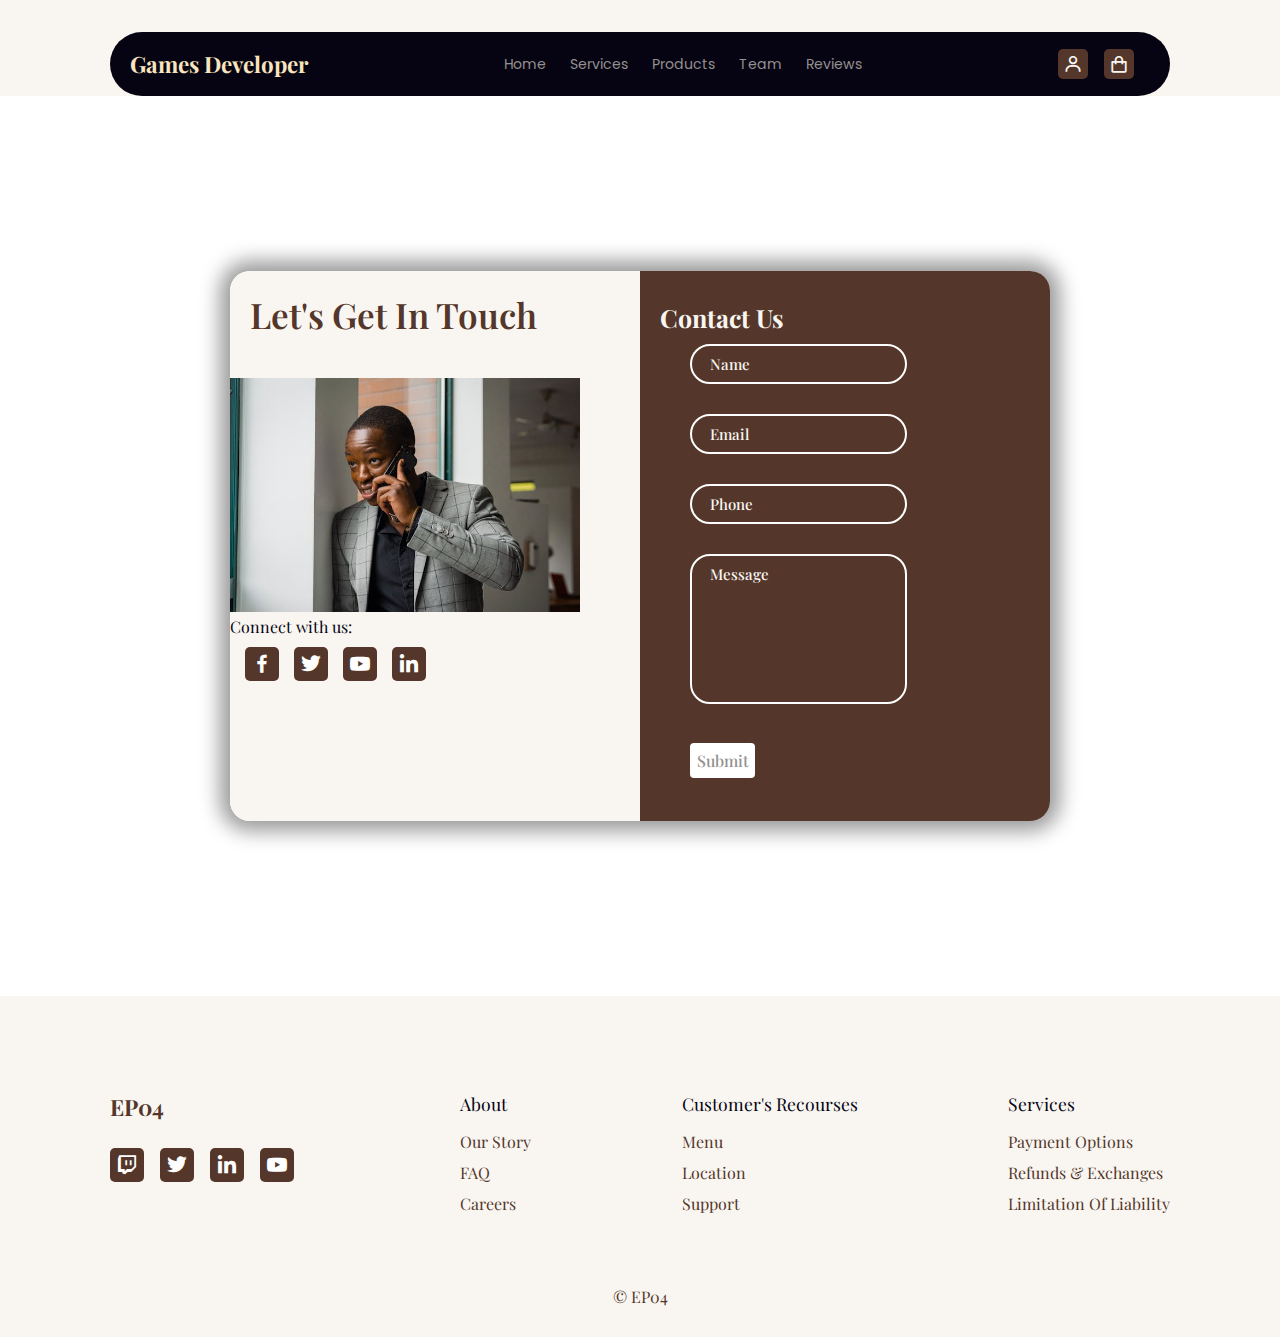
<file: Contact.html>
<!DOCTYPE html>
<html lang="en">
<head>
    <meta charset="UTF-8">
    <meta name="viewport" content="width=device-width, initial-scale=1.0">
    <title>EP04</title>
    <link rel="icon" href="IMG/From Software.png">
    <!--Link Css-->
    <link rel="stylesheet" href="CSS/SContact.css">
    <!--Icons-->
    <link href='https://unpkg.com/boxicons@2.1.4/css/boxicons.min.css' rel='stylesheet'>
    <!--Swiper-->
    <link rel="stylesheet" href="https://cdn.jsdelivr.net/npm/swiper@11/swiper-bundle.min.css" />
</head>
<body>
    <header>
        <div class="nav container">
            <!--Logo-->
            <a href="index.html" class="logo">Games Developer</a>
            <!--Navbar-->
            <div class="navbar">
                <a href="index.html" class="nav-link">Home</a>
                <a href="#services" class="nav-link">Services</a>
                <a href="#products" class="nav-link">Products</a>
                <a href="#team" class="nav-link">Team</a>
                <a href="#review" class="nav-link">Reviews</a>
            </div>
            <!--Nav Icons-->
            <div class="nav-icons">
                <a href="Contact.html"><i class='bx bx-user'></i></a>
                <a href="#"><i class='bx bx-shopping-bag'></i></a>

                <!--Menu Icon-->

                <div class="menu-icon">
                    <div class="line1"></div>
                    <div class="line2"></div>
                    <div class="line3"></div>
                </div>
            </div>
        </div>
    </header>
    
    <div class="containert">
        <div class="item">
            <div class="contact">
                <div class="first-text">Let's get in touch</div>
                <img src="IMG/form.jpg" alt="" class="image">
                <div class="social-links">
                    <span class="secnd-text">Connect with us:</span>
                    <ul class="social-media">
                        <li><a href="#"><i class="bx bxl-facebook"></i></a></li>
                        <li><a href="#"><i class="bx bxl-twitter"></i></a></li>
                        <li><a href="#"><i class="bx bxl-youtube"></i></a></li>
                        <li><a href="#"><i class="bx bxl-linkedin"></i></a></li>
                    </ul>
                </div>
            </div>
            <div class="submit-form">
                <h4 class="third-text text">Contact Us</h4>
                <form action="">
                    <div class="input-box">
                        <input type="text" class="input" required>
                        <label for="">Name</label>
                    </div>
                    <div class="input-box">
                        <input type="text" class="input" required>
                        <label for="">Email</label>
                    </div>
                    <div class="input-box">
                        <input type="text" class="input" required>
                        <label for="">Phone</label>
                    </div>
                    <div class="input-box">
                        <textarea name="" class="input" required id="nessage" cols="30" rows="10"></textarea>
                        <label for="">Message</label>
                        <input type="submit" class="btn" value="Submit">
                    </div>
                </form>
            </div>
        </div>
    </div>
    
    <section class="footer container">
        <div class="footer-box">
            <a href="#" class="logo">EP04</a>
            <div class="social">
                <a href="#"><i class='bx bxl-twitch' ></i></a>
                <a href="#"><i class='bx bxl-twitter' ></i></a>
                <a href="#"><i class='bx bxl-linkedin' ></i></a>
                <a href="#"><i class='bx bxl-youtube' ></i></a>
            </div>
        </div>
        <div class="footer-box">
            <h3>About</h3>
            <a href="#">Our Story</a>
            <a href="#">FAQ</a>
            <a href="#">Careers</a>
        </div>
        <div class="footer-box">
            <h3>Customer's Recourses</h3>
            <a href="#">Menu</a>
            <a href="#">Location</a>
            <a href="#">Support</a>
        </div>
        <div class="footer-box">
            <h3>Services</h3>
            <a href="#">Payment Options</a>
            <a href="#">Refunds & Exchanges</a>
            <a href="#">Limitation Of Liability</a>
        </div>
    </section>

    <p class="copyright">&#169; EP04</p>

</body>
</html>
</file>
<file: CSS/SContact.css>
/*Google Fonts*/
@import url('https://fonts.googleapis.com/css2?family=Playfair+Display:ital,wght@0,400..900;1,400..900&family=Poppins:wght@400;500;600;700;800&display=swap');
*{
    margin: 0;
    padding: 0;
    box-sizing: border-box;
    scroll-behavior: smooth;
    scroll-padding-top: 3rem;
    font-family: var(--font-family-2);
}

:root {
    --main-color: #54372a;
    --second-color: #df582e;
    --text-color: #060413;
    --container-color: #f8e4be;
    --bg-color: #f9f6f2;
    --text-alter-color: #94908e;
    --poppins-font: "Poppins", sans-serif;
    --font-family-2: "Playfair Display", serif;
}

body {
    color: var(--text-color);
    background: var(--bg-color);
}

a {
    text-decoration: none;
}

img {
    width: 100%;
}

section {
    padding: 3rem 0 2rem;
}

.container {
    max-width: 1060px;
    margin: auto;
    width: 100%;
}

header {
    margin-top: 2rem;
    top: 20px;
    left: 0;
    width: 100%;
    z-index: 100;
}

.nav {
    display: flex;
    justify-content: space-between;
    align-items: center;
    background: var(--text-color);
    padding: 17px 20px;
    border-radius: 2rem;
}

.logo {
    font-size: 1.4rem;
    font-weight: 700;
    color: var(--container-color);
}

.navbar {
    display: flex;
    align-items: center;
    column-gap: 1.5rem;
}

.nav-link {
    font-size: 0.88rem;
    color: var(--text-alter-color);
    font-family: var(--poppins-font);
    transition: 0.4s all cubic-bezier(0.075, 0.82, 0.165, 1);
}

.nav-link:hover {
    color: var(--bg-color);
    transition: 0.4s all cubic-bezier(0.075, 0.82, 0.165, 1);
}

.nav-icons {
    display: flex;
    align-items: center;
    column-gap: 1rem;
}

.nav-icons .bx {
    color: var(--bg-color);
    font-size: 20px;
}

.containert {
    position: relative;
    width: 100%;
    height: 100vh;
    background: #fff;
    display: flex;
    justify-content: center;
    align-items: center;
}

.item {
    width: 100%;
    height: 550px;
    max-width: 820px;
    background: #fff;
    border-radius: 20px;
    box-shadow: 0 0 20px 10px rgba(0, 0, 0, .4);
    overflow: hidden;
    grid-template-columns: repeat(2, 1fr);
    display: grid;
    z-index: 1000;
}

.contact {
    background: var(--bg-color);
}

.submit-form {
    background: var(--main-color);
}

.first-text {
    padding-left: 20px;
    padding-top: 20px;
    font-size: 35px;
    color: var(--main-color);
    font-weight: 600;
    text-transform: capitalize;
}

.image {
    margin-top: 2.5rem;
    width: 350px;
}

.social-media {
    display: flex;
    list-style: none;
}

 ul li {
    padding-left: 15px;
    font-size: 24px;
    margin-top: 10px;
 }

 i {
    background: var(--main-color);
    padding: 5px;
    border-radius: 5px;
    transition: .3s;
    color: #fff ;
}

.social-media i:hover {
    background: #fff;
    color: var(--text-color);
}

.social-media a {
    text-decoration: none;

}

.third-text {
    font-size: 25px;
    position: relative;
    top: 20px;
    left: 20px;
    padding-top: 10px;
    color: var(--bg-color);
}

form {
    padding: 0 50px;
    height: 100%;
    width: 100%;
    overflow: hidden;
}

.input-box {
    height: 40px;
    width: 70%;
    margin: 30px 0;
    position: relative;
}

.input {
    width: 100%;
    height: 100%;
    background: transparent;
    border: 2px solid #fff;
    border-radius: 20px;
    outline: none;
    padding-left: 10px;
    color: #fff;
    font-size: 16px;
}

.input-box label {
    position: absolute;
    top: 50%;
    left: 10px;
    padding-left: 10px;
    transform: translateY(-50%);
    font-size: 15px;
    font-weight: 500;
    color: var(--bg-color);
    transition: .3s;
}

.input-box .input-focus ~ label,
.input-box .input-valid ~ label {
    top: -1;
    left: 10px;
    background: #8f50ec;
    font-weight: 500;
    font-size: 12px;
    padding: 5px;
}

textarea.input {
    resize: none;
    height: 150px;
    min-height: 150px;
    overflow: auto;
    padding-top: 10px;
}

.btn {
    position: relative;
    top: 35px;
    background: #fff;
    outline: none;
    border: none;
    border-radius: 4px;
    height: 35px;
    width: 30%;
    font-size: 16px;
    color: var(--text-alter-color);
    cursor: pointer;
    font-weight: 500;
}

@media(max-width:850px) {
    .item {
        grid-template-columns: 1fr;
    }

    .contact {
        display: none;
    }

    .text {
        font-size: 40px;
        text-align: center;
    }

    .btn {
        width: 25%;
        height: 40px;
        font-size: 12px;
    }
}

@media(max-width:480px) {
    .item {
        grid-template-columns: 1fr;
    }

    .contact {
        display: none;
    }

    .text {
        font-size: 40px;
        text-align: center;
    }

    .btn {
        width: 20%;
        height: 40px;
        font-size: 12px;
    }
}
.footer {
    display: grid;
    grid-template-columns: repeat(4, auto);
    justify-content: space-between;
    gap: 1rem;
    margin-top: 3rem !important;
}

.footer .logo {
    color: var(--main-color);
}

.social {
    display: flex;
    align-items: center;
    margin-top: 1rem;
}

.social a {
    font-size: 24px;
    color: var(--main-color);
    margin-right: 1rem;
}

.social a:hover {
    color: var(--second-color);
}

.footer-box {
    display: flex;
    flex-direction: column;
}

.footer-box h3 {
    font-size: 1.1rem;
    font-weight: 400;
    margin-bottom: 1rem;
}

.footer-box a {
    color: var(--main-color);
    margin-bottom: 10px;

}

.copyright {
    padding: 30px;
    color: var(--main-color);
    text-align: center;
}

@media (max-width: 875px) {
    .home {
        min-height: 500px;
        grid-template-columns: 1fr;
        margin-top: 4.5rem !important;
    }

    .home-text {
        order: 1;
    }

    .heading h2,
    .book-data h2 {
        font-size: 1.6rem;
    }

    .product-content {
        grid-template-columns: repeat(2, 1fr);
    }

    .book {
        padding: 20px;
    }

    .book-data {
        margin-top: 3rem;
        max-width: 350px;
        width: 100%;
    }

    .book-data form {
        display: grid;
        padding: 15px;
        border-radius: 10px;
    }

    .input-box {
        border-bottom: 1px solid var(--text-alter-color);
    }    

    .footer {
        grid-template-columns: repeat(3, auto);
    }
}

@media (max-width:700px) {
    header {
        top: 15px;
    }

    .nav {
        padding: 14px 20px;
    }

    .logo {
        font-size: 1.25rem;
    }

    .menu-icon {
        display: flex;
    }

    .navbar {
        position: absolute;
        top: 110%;
        left: 50%;
        transform: translate(-50%);
        width: 90vw;
        background: var(--text-color);
        display: flex;
        flex-direction: column;
        align-items: center;
        padding: 20px;
        border-radius: 1rem;
        clip-path: polygon(0 0, 100% 0, 100% 0, 0 0);
        transition: 0.5s all cubic-bezier(0.075, 0.82, 0.165, 1);
    }

    .open-menu {
        clip-path: polygon(0 0, 100% 0, 100% 100%, 0% 100%);
        transition: 0.5s all cubic-bezier(0.075, 0.82, 0.165, 1);
    }

    .nav-link {
        display: block;
        margin: 1rem 0;
    }
}

@media (max-width: 500px) {
    .heading h2 br {
        display: contents;
    }
    .service-content {
        justify-content: center;
    }

    .product-content {
        grid-template-columns: 1fr;
        padding: 20px;
    }

    .footer {
        grid-template-columns: 1fr;
    }
}

@media (max-width: 380px) {
    .service-content {
        grid-template-columns: repeat(auto-fit, minmax(auto, 140px));
    }

    .ser-box img {
        width: 80px;
        height: 80px;
    }

    p {
        font-size: 0.9rem;
    }

    .heading h2,
    .book-data h2 {
        font-size: 1.4rem;
    }


}
</file>
